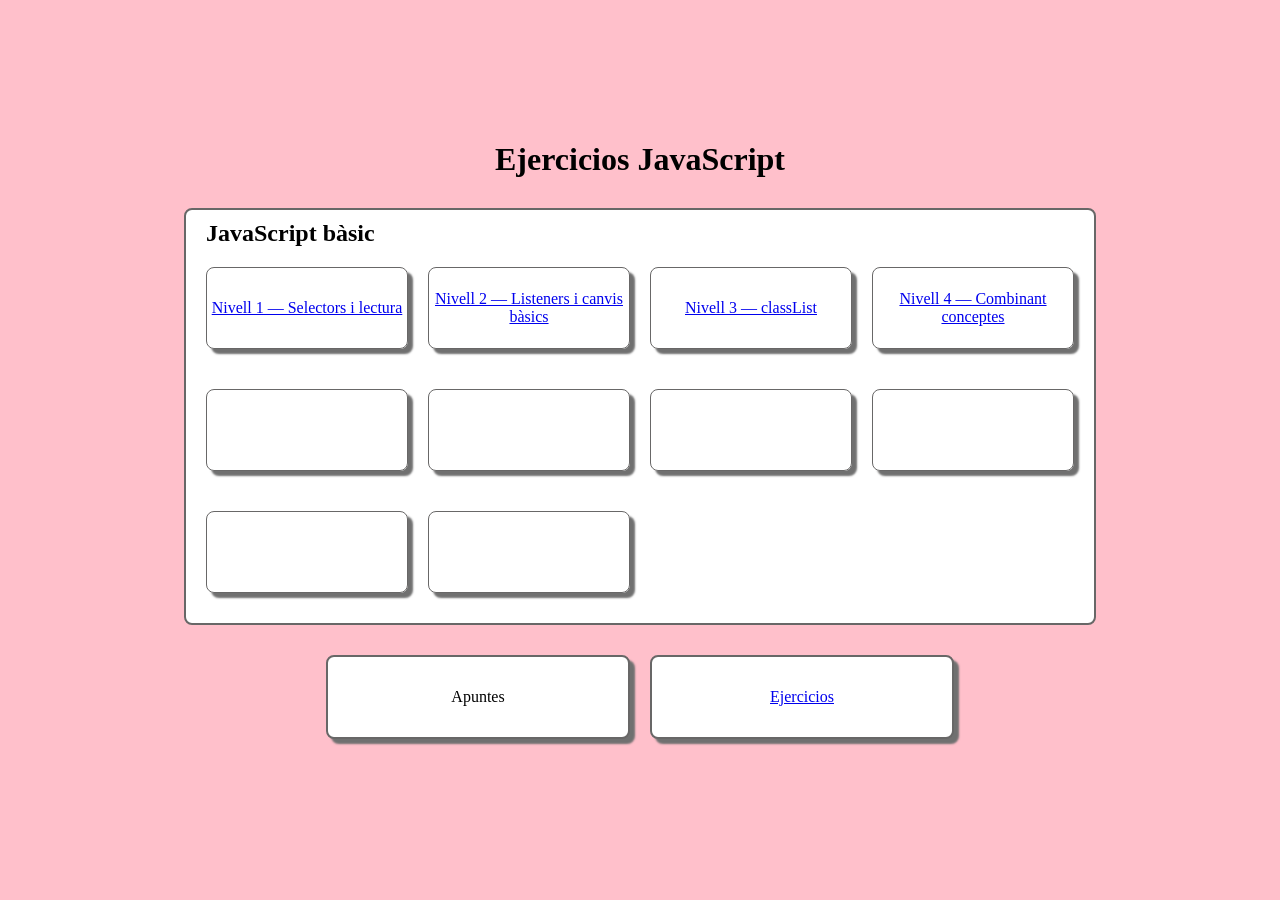
<file: index.html>
<!DOCTYPE html>
<html lang="en">
<head>
    <meta charset="UTF-8">
    <meta name="viewport" content="width=device-width, initial-scale=1.0">
    <title>Document</title>
    <link rel="stylesheet" href="index.css">
</head>
<body>
    <h1>Ejercicios JavaScript</h1>
    <section class="div-padre">
        <h2>JavaScript bàsic</h2>
        <div class="div-hijo">
            <div class="cartas">
                <p><a href="/js_basic/nivell1/index.html">Nivell 1 — Selectors i lectura</a></p>
            </div>
            <div class="cartas">
                <p><a href="/js_basic/nivell2/index.html">Nivell 2 — Listeners i canvis bàsics</a></p>
            </div>
            <div class="cartas">
                <p><a href="/js_basic/nivell3/index.html">Nivell 3 — classList</a></p>
            </div>
            <div class="cartas">
                <p><a href="/js_basic/nivell4/index.html">Nivell 4 — Combinant conceptes</a></p>
            </div>
        </div>
        
        <div class="div-hijo">
            <div class="cartas">
                <p></p>
            </div>
            <div class="cartas">
                <p></p>
            </div>
            <div class="cartas"></div>
            <div class="cartas"></div>
        </div>
        
        <div class="div-hijo">
            <div class="cartas"></div>
            <div class="cartas"></div>
        </div>        
        
    </section>
    <section class="div-herramientas">
        <div class="div-apuntes">
            <p>Apuntes</p>
        </div>
        <div class="div-apuntes">
            <p><a href="https://astrodaw.vercel.app/">Ejercicios</a></p>
        </div>
    </section>
    
</body>
</html>
</file>
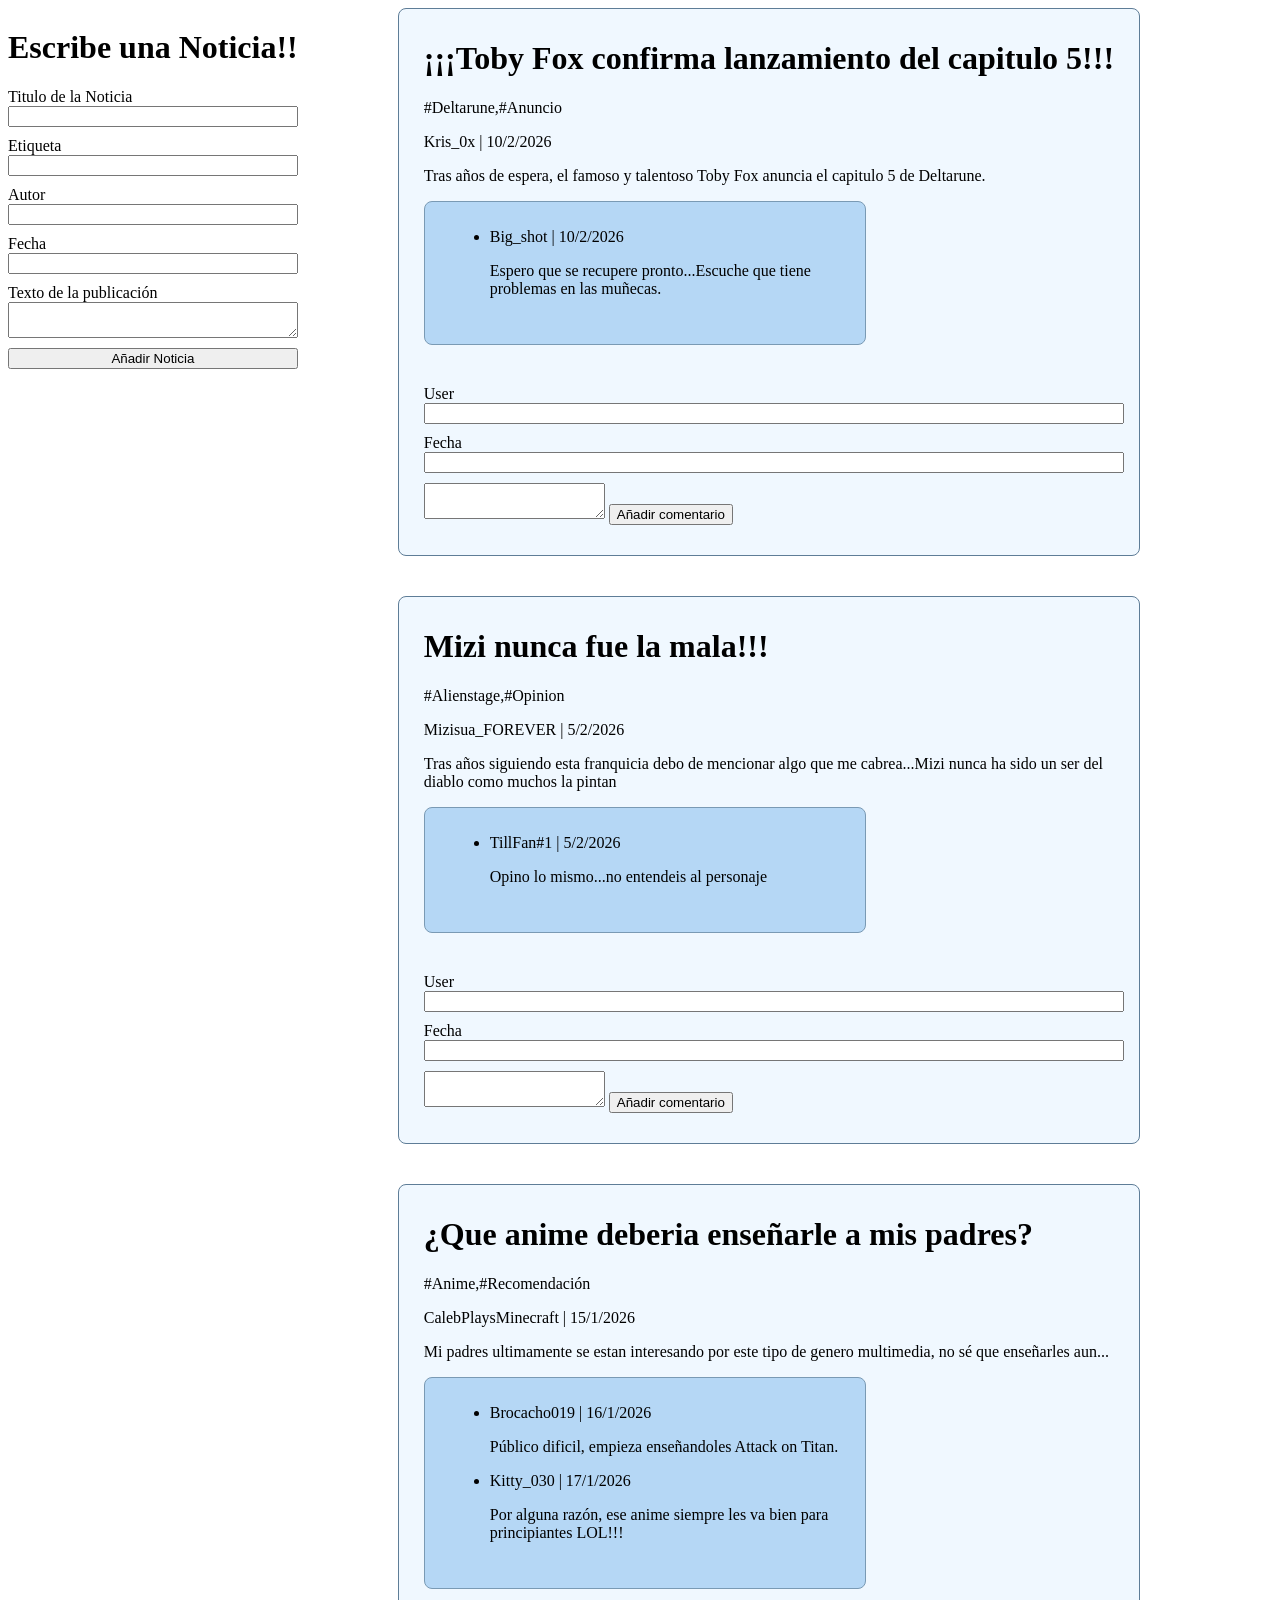
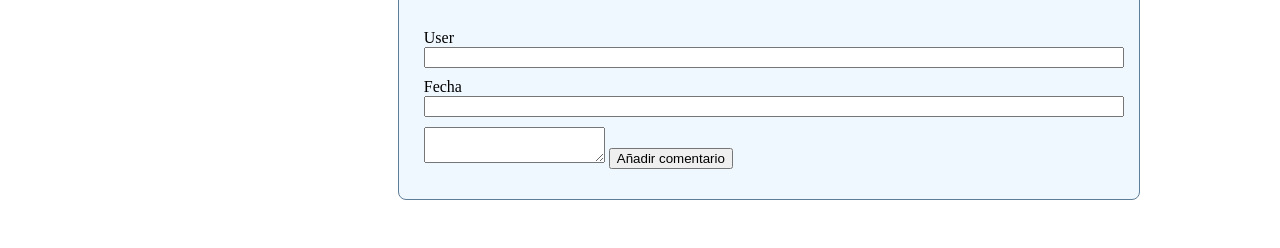
<file: 1/index.html>
<!DOCTYPE html>
<html lang="en">
<head>
    <meta charset="UTF-8">
    <meta name="viewport" content="width=device-width, initial-scale=1.0">
    <title>Document</title>
    <link rel="stylesheet" href="index.css">
</head>
<body>
    <div class="div-padre">
        <div class="div-escribir">

            <h1>Escribe una Noticia!!</h1>
            <form action="">
                <label>
                    Titulo de la Noticia
                    <input type="text" id="Titulo">
                </label>
                <label>
                    Etiqueta
                    <input type="text" id="Etiqueta">
                </label>
                <label>
                    Autor
                    <input type="text" id="Autor">
                </label>
                <label>
                    Fecha
                    <input type="text" id="Fecha">
                </label>
                <label>
                    Texto de la publicación
                    <textarea name="" id="Texto"></textarea></label>
                <button type="submit" id="btn-añadir">Añadir Noticia</button>
            </form>
        </div>
        <div class="div-noticias" id="div-noticias"></div>
    </div>
    
    <script src="index.js"></script>
</body>
</html>
</file>
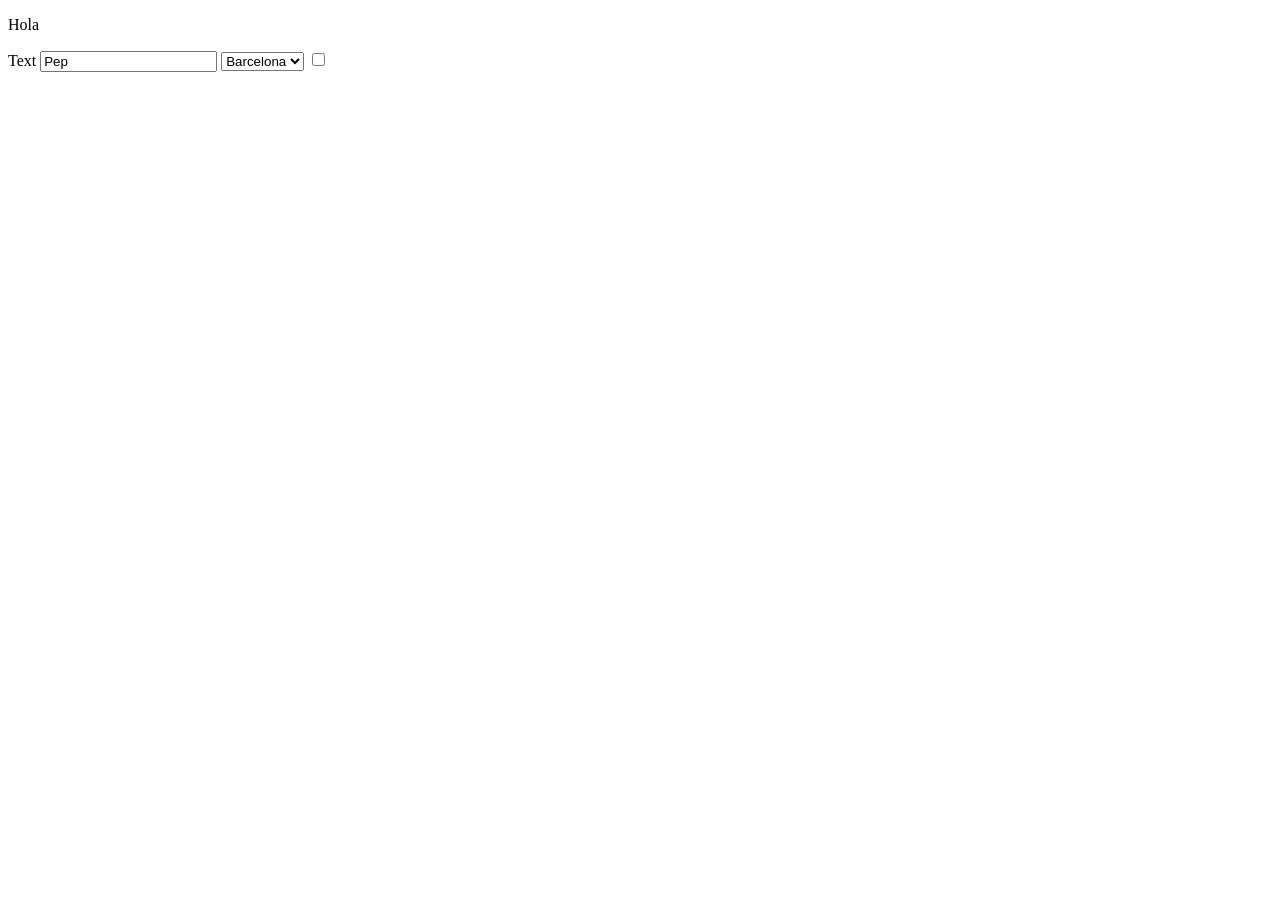
<file: js_basic/nivell1/index.html>
<!DOCTYPE html>
<html lang="en">
<head>
    <meta charset="UTF-8">
    <meta name="viewport" content="width=device-width, initial-scale=1.0">
    <title>Nivel - 1</title>
</head>
<body>
    <p id="salut">Hola</p>
    <span class="destacat">Text</span>
    <input id="nom" type="text" value="Pep"> 
    <select id="ciutat">
        <option value="barcelona">Barcelona</option>
        <option value="Girona">Girona</option>
        <option value="Lleida">Lleida</option>
        <option value="Tarragona">Tarragona</option>
    </select>
    <input type="checkbox" id="accepto">

    <script src="index.js"></script>
</body>
</html>
</file>
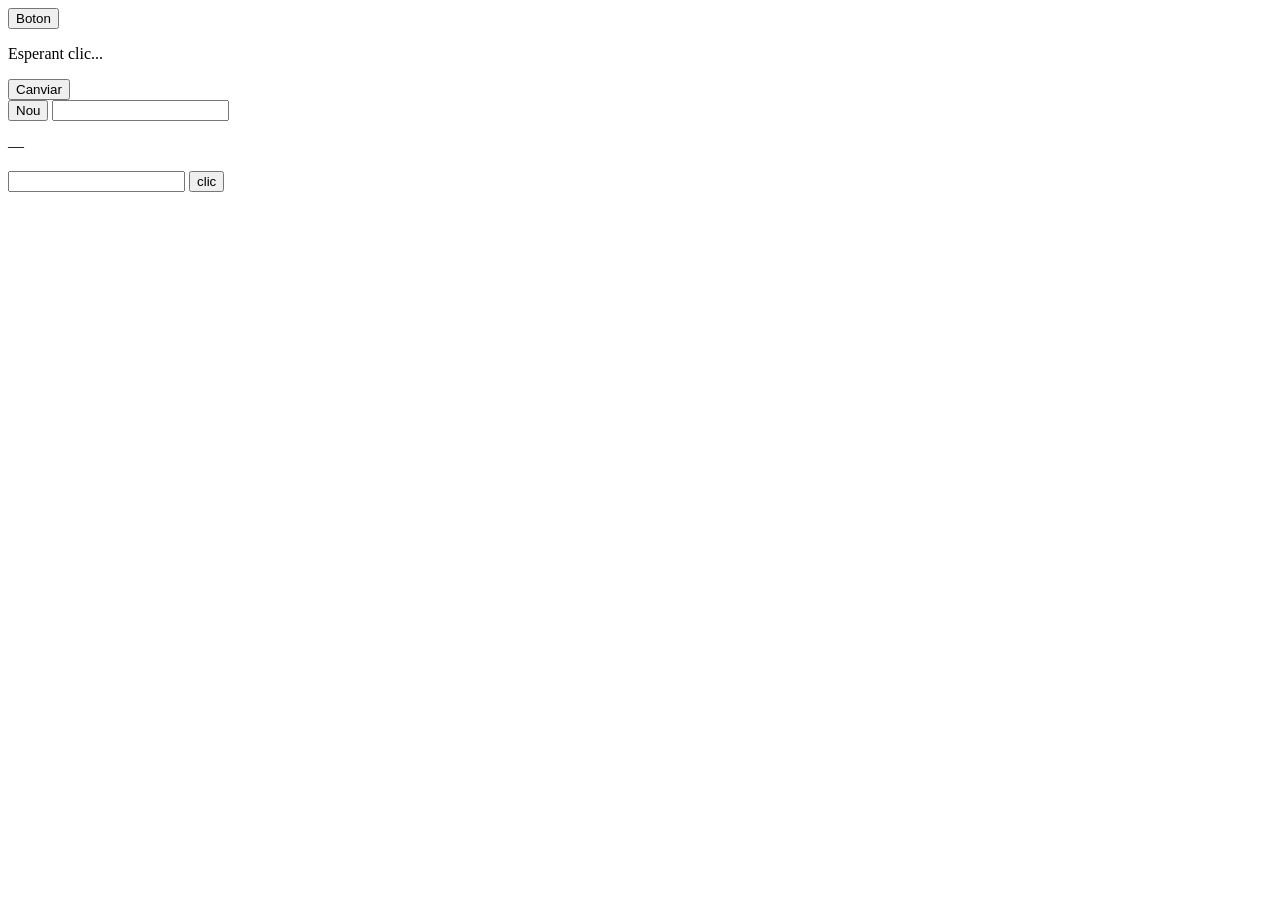
<file: js_basic/nivell2/index.html>
<!DOCTYPE html>
<html lang="en">
<head>
    <meta charset="UTF-8">
    <meta name="viewport" content="width=device-width, initial-scale=1.0">
    <title>Nivel - 2</title>
</head>
<body>
    <button id="boto1">Boton</button>

    <p id="missatge">Esperant clic...</p>
    <button id="boto2">Canviar</button>

    <div id="zona"></div>
    <button id="boto3">Nou</button>

    <input id="entrada">
    <p id="sortida">—</p>

    <input id="camp">
    <button id="boto4">clic</button>

    <script src="index.js"></script>
</body>
</html>
</file>
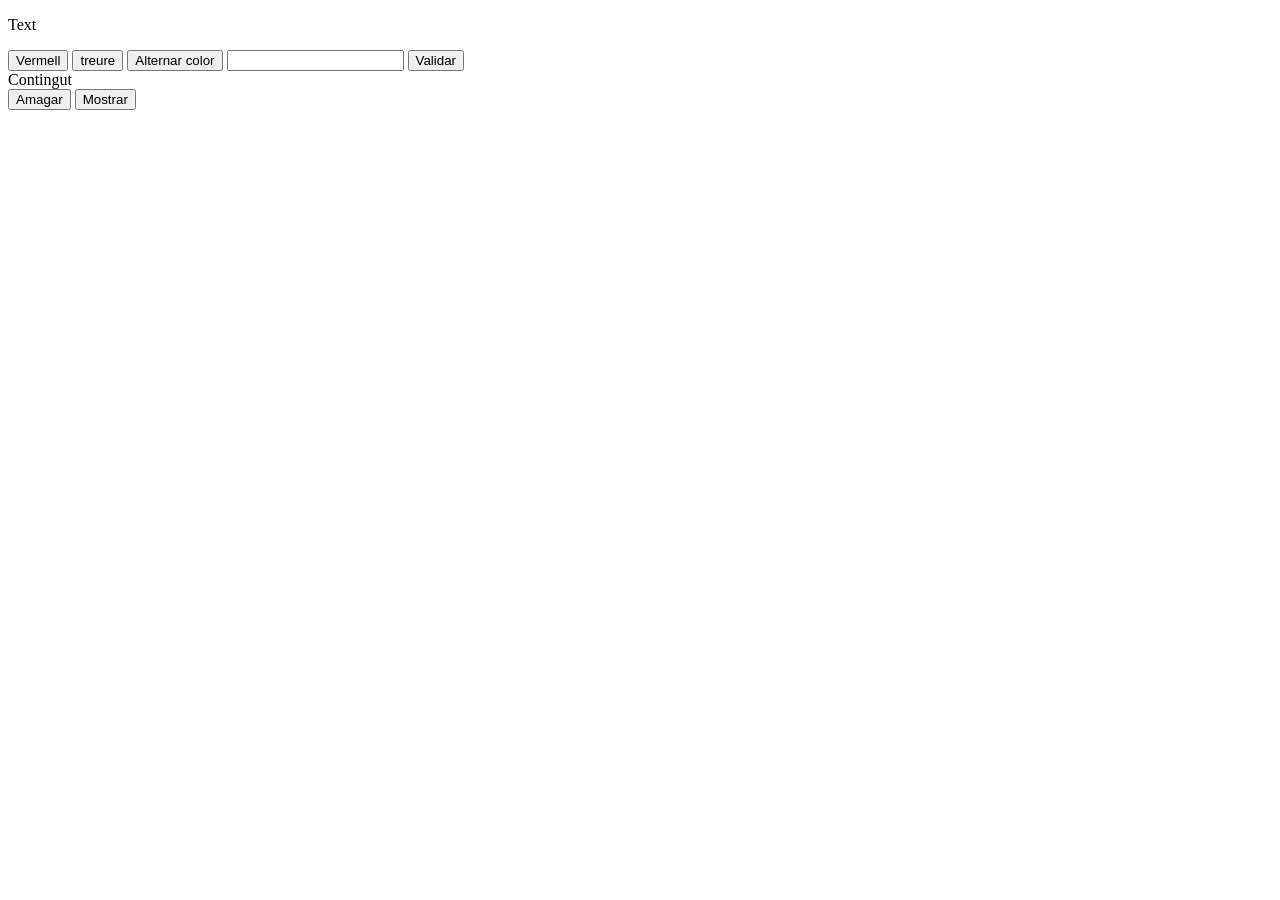
<file: js_basic/nivell3/index.html>
<!DOCTYPE html>
<html lang="en">
<head>
    <meta charset="UTF-8">
    <meta name="viewport" content="width=device-width, initial-scale=1.0">
    <title>Nivel - 3</title>
    <link rel="stylesheet" href="index.css">
</head>
<body>
    <p id="paragraf">Text</p>
    <button id="boto1">Vermell</button>
    <button id="boto-remove">treure</button>
    <button id="alternar">Alternar color</button>

    <input type="text" id="mail">
    <button id="validar">Validar</button>

    <div id="panell">Contingut</div>
    <button id="amagar">Amagar</button>
    <button id="mostrar">Mostrar</button>
    
    <script src="index.js"></script>
</body>
</html>
</file>
<file: index.css>
*{
    margin: 0%;
    padding: 0%;
}
body{
    height: 100vh;
    display: flex;
    justify-content: center;
    align-items: center;
    flex-direction: column;
    background-color: pink;
}

.cartas{
    width: 200px;
    height: 80px;
    border-radius: 8px;
    border: 1px solid rgb(104, 103, 103);
    text-align: center;
    align-content: center;
    margin: 20px 0px 20px 0px;
    box-shadow: 5px 5px 2px 0px #707070;
}
.div-padre{
    border: 2px solid rgb(104, 103, 103);
    border-radius: 8px;
    width: fit-content;
    padding: 10px 20px 10px 20px;
    margin-bottom: 30px;
    margin-top: 30px;
    background-color: white;
}
.div-hijo{
    display: flex;
    gap: 20px;
}
.div-apuntes{
    width: 300px;
    height: 80px;
    border-radius: 8px;
    border: 2px solid rgb(104, 103, 103);
    text-align: center;
    align-content: center;
    margin-bottom: 20px;
    box-shadow: 5px 5px 2px 0px #707070;
    background-color: white;
}
.div-herramientas{
    display: flex;
    gap: 20px;
}
</file>
<file: 1/index.css>
.div-padre{
    display: flex;
    gap: 100px;
}
.div-publicaciones, .div-publicacionesNueva{
    margin-bottom: 40px;
    width: 700px;
    padding: 10px 15px 30px 25px;
    border: 1px solid rgb(94, 125, 151);
    border-radius: 8px;
    background-color: aliceblue;
}
.container-comentarios{
    margin-bottom: 40px;
    width: 400px;
    padding: 10px 15px 30px 25px;
    border: 1px solid rgb(122, 154, 180);
    border-radius: 8px;
    background-color: rgb(181, 215, 245);
}
form, label{
    display: flex;
    flex-direction: column;
    margin-bottom: 10px;
}
</file>
<file: js_basic/nivell3/index.css>
.vermell{ 
    color: red; 
}
.error{ 
    border: 2px solid red; 
}
.amagat{ 
    display: none; 
}
</file>
